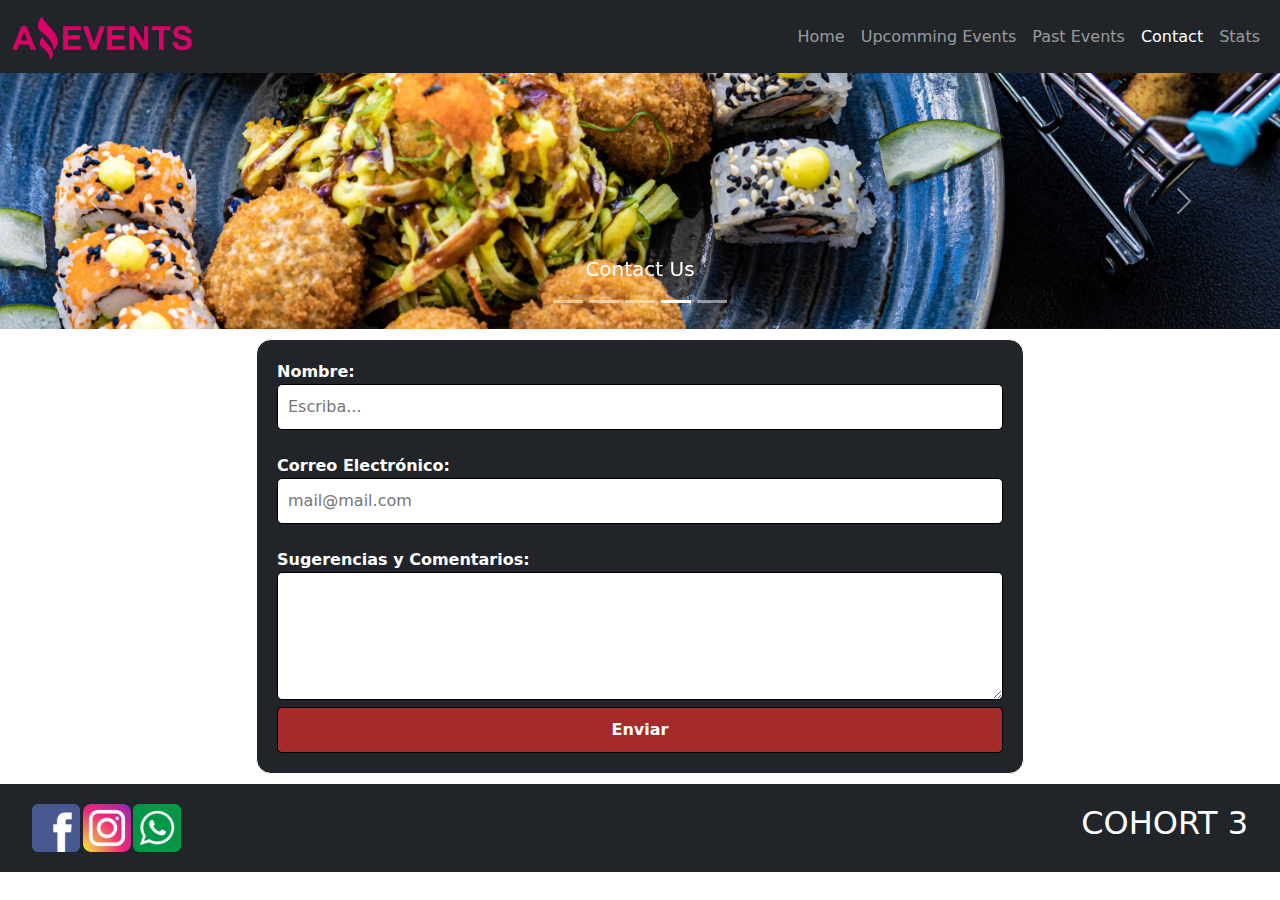
<file: contact.html>
<!DOCTYPE html>
<html lang="en">
  <head>
    <meta charset="UTF-8" />
    <meta name="viewport" content="width=device-width, initial-scale=1.0" />
    <title>Amazing Events</title>
    <link rel="icon" type="image/png" href="/images/favicon.png" />
    <link
      href="https://cdn.jsdelivr.net/npm/bootstrap@5.3.3/dist/css/bootstrap.min.css"
      rel="stylesheet"
      integrity="sha384-QWTKZyjpPEjISv5WaRU9OFeRpok6YctnYmDr5pNlyT2bRjXh0JMhjY6hW+ALEwIH"
      crossorigin="anonymous"
    />
    <link rel="stylesheet" href="/styles/styles.css" />
  </head>
  <body>
    <header class="sticky-top">
      <nav class="navbar navbar-expand-md bg-dark" data-bs-theme="dark">
        <div class="container-fluid">
          <a class="navbar-brand" href="/">
            <img
              src="/images/amazing_brand.png"
              alt="Logo"
              class="d-inline-block align-text-top object-fit-cover logo"
            />
          </a>
          <button
            class="navbar-toggler"
            type="button"
            data-bs-toggle="collapse"
            data-bs-target="#navbarNav"
            aria-controls="navbarNav"
            aria-expanded="false"
            aria-label="Toggle navigation"
          >
            <span class="navbar-toggler-icon"></span>
          </button>
          <div class="collapse navbar-collapse d-md-flex flex-md-row-reverse" id="navbarNav">
            <ul class="navbar-nav">
              <li class="nav-item">
                <a class="nav-link" href="/">Home</a>
              </li>
              <li class="nav-item">
                <a class="nav-link" href="/upcomingEvents.html">Upcomming Events</a>
              </li>
              <li class="nav-item">
                <a class="nav-link" href="/pastEvents.html">Past Events</a>
              </li>
              <li class="nav-item">
                <a class="nav-link active" aria-current="page" href="/contact.html">Contact</a>
              </li>
              <li class="nav-item">
                <a class="nav-link" href="/stats.html">Stats</a>
              </li>
            </ul>
          </div>
        </div>
      </nav>
    </header>

    <main>
      <div id="carouselExampleCaptions" class="carousel slide">
        <div class="carousel-indicators">
          <button
            type="button"
            data-bs-target="#carouselExampleCaptions"
            data-bs-slide-to="0"
            aria-current="true"
            aria-label="Slide 1"
          ></button>
          <button
            type="button"
            data-bs-target="#carouselExampleCaptions"
            data-bs-slide-to="1"
            aria-label="Slide 2"
          ></button>
          <button
            type="button"
            data-bs-target="#carouselExampleCaptions"
            data-bs-slide-to="2"
            aria-label="Slide 3"
          ></button>
          <button
            type="button"
            data-bs-target="#carouselExampleCaptions"
            data-bs-slide-to="3"
            class="active"
            aria-label="Slide 4"
          ></button>
          <button
            type="button"
            data-bs-target="#carouselExampleCaptions"
            data-bs-slide-to="4"
            aria-label="Slide 5"
          ></button>
        </div>
        <div class="carousel-inner">
          <div class="carousel-item">
            <img
              src="/images/bannerCine.jpg"
              class="carouselImg d-block object-fit-cover"
              alt="Cine"
            />
            <div class="carousel-caption d-none d-md-block">
              <h5>Home</h5>
            </div>
          </div>
          <div class="carousel-item">
            <img
              src="/images/bannerMuseo.jpg"
              class="carouselImg d-block object-fit-cover"
              alt="Museo"
            />
            <div class="carousel-caption d-none d-md-block">
              <h5>Upcomming Events</h5>
            </div>
          </div>
          <div class="carousel-item">
            <img
              src="/images/bannerMusic.jpg"
              class="carouselImg d-block object-fit-cover"
              alt="Music"
            />
            <div class="carousel-caption d-none d-md-block">
              <h5>Past Events</h5>
            </div>
          </div>
          <div class="carousel-item active">
            <img
              src="/images/bannerComida.jpg"
              class="carouselImg d-block object-fit-cover"
              alt="Comida"
            />
            <div class="carousel-caption d-none d-md-block">
              <h5>Contact Us</h5>
            </div>
          </div>
          <div class="carousel-item">
            <img
              src="/images/bannerLuces.jpg"
              class="carouselImg d-block object-fit-cover"
              alt="Luces"
            />
            <div class="carousel-caption d-none d-md-block">
              <h5>Stats</h5>
            </div>
          </div>
        </div>
        <button
          class="carousel-control-prev"
          type="button"
          data-bs-target="#carouselExampleCaptions"
          data-bs-slide="prev"
        >
          <span class="carousel-control-prev-icon" aria-hidden="true"></span>
          <span class="visually-hidden">Previous</span>
        </button>
        <button
          class="carousel-control-next"
          type="button"
          data-bs-target="#carouselExampleCaptions"
          data-bs-slide="next"
        >
          <span class="carousel-control-next-icon" aria-hidden="true"></span>
          <span class="visually-hidden">Next</span>
        </button>
      </div>

      <div class="container-fluid formulario">
        <form action="/data.html">
          <label for="nombre">Nombre: </label><br />
          <input id="nombre" placeholder="Escriba..." type="text" /><br /><br />
          <label for="email">Correo Electrónico: </label><br />
          <input id="email" placeholder="mail@mail.com" type="email" /><br /><br />
          <label for="email">Sugerencias y Comentarios: </label><br />
          <textarea name="comentarios" id="comentarios" cols="30" rows="10"></textarea>
          <input id="submit" type="submit" value="Enviar" />
        </form>
      </div>
    </main>

    <footer>
      <div class="row">
        <div class="col-6">
          <div class="container">
            <div class="row">
              <div class="col-3 col-sm-2 col-xl-1">
                <img
                  src="/images/facebook.png"
                  class="socialImg d-block object-fit-cover rounded"
                  alt="facebook"
                />
              </div>
              <div class="col-3 col-sm-2 col-xl-1">
                <img
                  src="/images/instagram.png"
                  class="socialImg d-block object-fit-cover rounded"
                  alt="instagram"
                />
              </div>
              <div class="col-3 col-sm-2 col-xl-1">
                <img
                  src="/images/whatsapp.png"
                  class="socialImg d-block object-fit-cover rounded"
                  alt="whatsapp"
                />
              </div>
            </div>
          </div>
        </div>

        <div class="col-6">
          <div class="container text-end">
            <h2>COHORT 3</h2>
          </div>
        </div>
      </div>
    </footer>
    <script
      src="https://cdn.jsdelivr.net/npm/bootstrap@5.3.3/dist/js/bootstrap.bundle.min.js"
      integrity="sha384-YvpcrYf0tY3lHB60NNkmXc5s9fDVZLESaAA55NDzOxhy9GkcIdslK1eN7N6jIeHz"
      crossorigin="anonymous"
    ></script>
  </body>
</html>
</file>
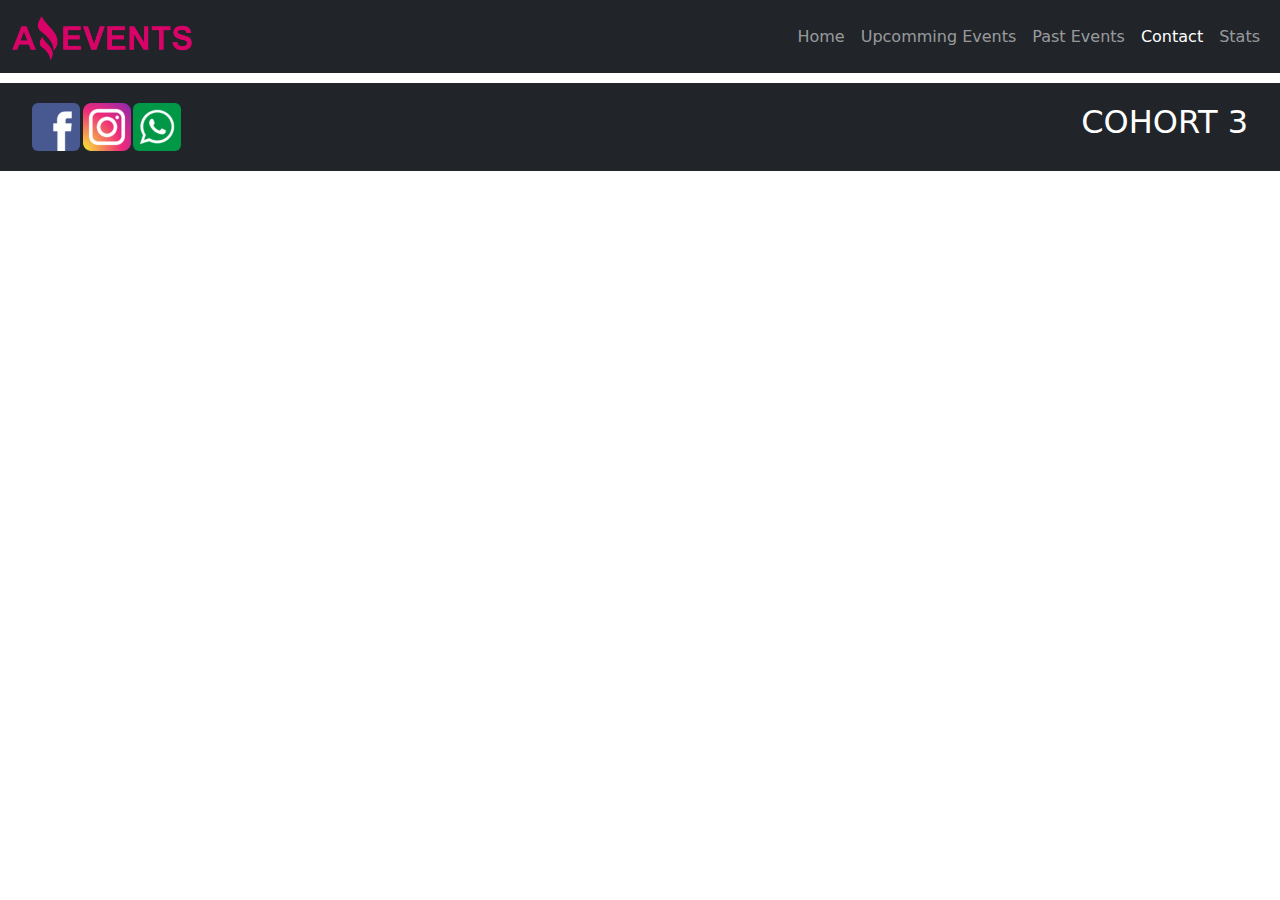
<file: details.html>
<!DOCTYPE html>
<html lang="en">
  <head>
    <meta charset="UTF-8" />
    <meta name="viewport" content="width=device-width, initial-scale=1.0" />
    <title>Amazing Events</title>
    <link rel="icon" type="image/png" href="/images/favicon.png" />
    <link
      href="https://cdn.jsdelivr.net/npm/bootstrap@5.3.3/dist/css/bootstrap.min.css"
      rel="stylesheet"
      integrity="sha384-QWTKZyjpPEjISv5WaRU9OFeRpok6YctnYmDr5pNlyT2bRjXh0JMhjY6hW+ALEwIH"
      crossorigin="anonymous"
    />
    <link rel="stylesheet" href="/styles/styles.css" />
  </head>
  <body>
    <header class="sticky-top">
      <nav class="navbar navbar-expand-md bg-dark" data-bs-theme="dark">
        <div class="container-fluid">
          <a class="navbar-brand" href="/">
            <img
              src="/images/amazing_brand.png"
              alt="Logo"
              class="d-inline-block align-text-top object-fit-cover logo"
            />
          </a>
          <button
            class="navbar-toggler"
            type="button"
            data-bs-toggle="collapse"
            data-bs-target="#navbarNav"
            aria-controls="navbarNav"
            aria-expanded="false"
            aria-label="Toggle navigation"
          >
            <span class="navbar-toggler-icon"></span>
          </button>
          <div class="collapse navbar-collapse d-md-flex flex-md-row-reverse" id="navbarNav">
            <ul class="navbar-nav">
              <li class="nav-item">
                <a class="nav-link" href="/">Home</a>
              </li>
              <li class="nav-item">
                <a class="nav-link" href="/upcomingEvents.html">Upcomming Events</a>
              </li>
              <li class="nav-item">
                <a class="nav-link" href="/pastEvents.html">Past Events</a>
              </li>
              <li class="nav-item">
                <a class="nav-link active" aria-current="page" href="/contact.html">Contact</a>
              </li>
              <li class="nav-item">
                <a class="nav-link" href="/stats.html">Stats</a>
              </li>
            </ul>
          </div>
        </div>
      </nav>
    </header>

    <main></main>

    <footer>
      <div class="row">
        <div class="col-6">
          <div class="container">
            <div class="row">
              <div class="col-3 col-sm-2 col-xl-1">
                <img
                  src="/images/facebook.png"
                  class="socialImg d-block object-fit-cover rounded"
                  alt="facebook"
                />
              </div>
              <div class="col-3 col-sm-2 col-xl-1">
                <img
                  src="/images/instagram.png"
                  class="socialImg d-block object-fit-cover rounded"
                  alt="instagram"
                />
              </div>
              <div class="col-3 col-sm-2 col-xl-1">
                <img
                  src="/images/whatsapp.png"
                  class="socialImg d-block object-fit-cover rounded"
                  alt="whatsapp"
                />
              </div>
            </div>
          </div>
        </div>

        <div class="col-6">
          <div class="container text-end">
            <h2>COHORT 3</h2>
          </div>
        </div>
      </div>
    </footer>
    <script
      src="https://cdn.jsdelivr.net/npm/bootstrap@5.3.3/dist/js/bootstrap.bundle.min.js"
      integrity="sha384-YvpcrYf0tY3lHB60NNkmXc5s9fDVZLESaAA55NDzOxhy9GkcIdslK1eN7N6jIeHz"
      crossorigin="anonymous"
    ></script>
  </body>
</html>
</file>
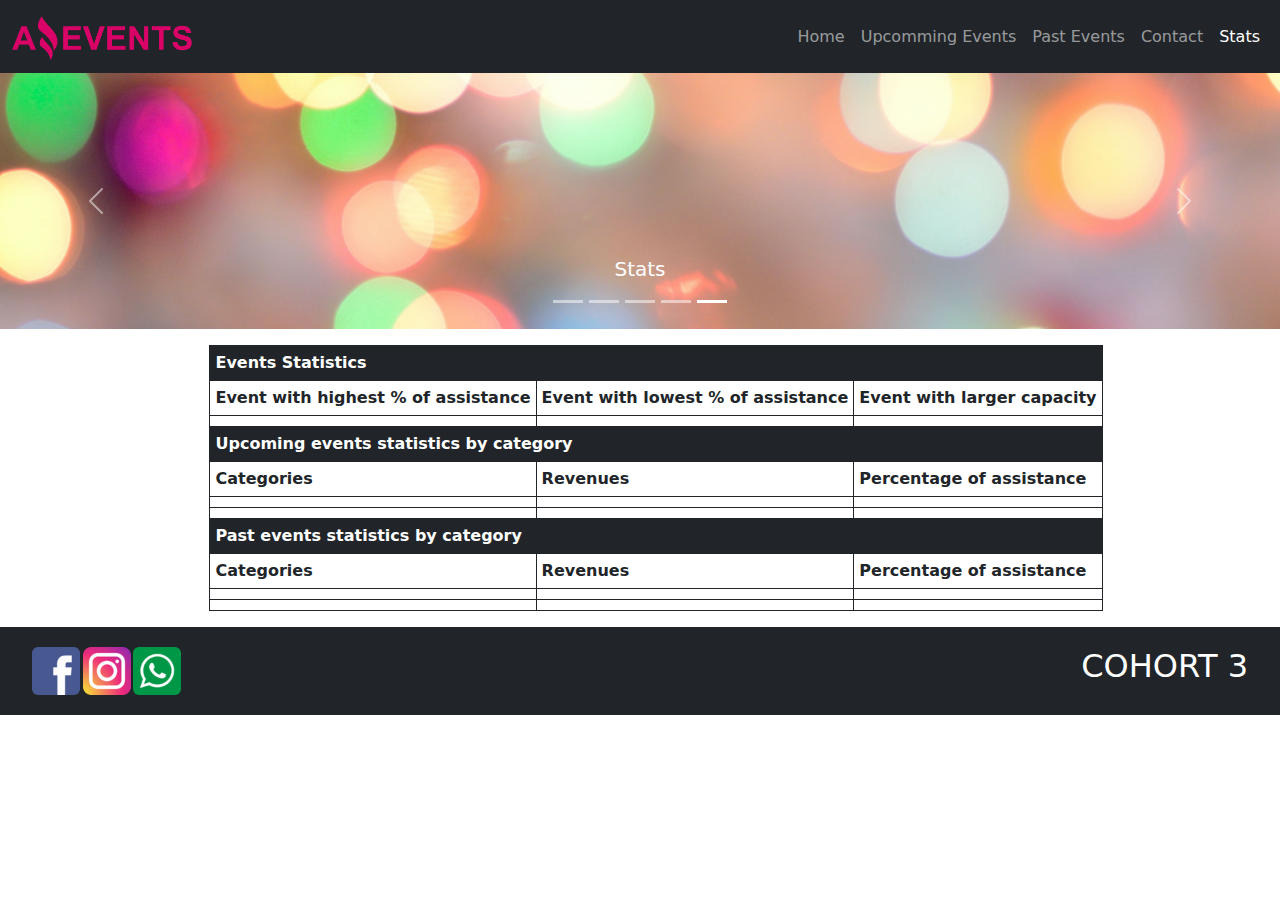
<file: stats.html>
<!DOCTYPE html>
<html lang="en">
  <head>
    <meta charset="UTF-8" />
    <meta name="viewport" content="width=device-width, initial-scale=1.0" />
    <title>Amazing Events</title>
    <link rel="icon" type="image/png" href="/images/favicon.png" />
    <link
      href="https://cdn.jsdelivr.net/npm/bootstrap@5.3.3/dist/css/bootstrap.min.css"
      rel="stylesheet"
      integrity="sha384-QWTKZyjpPEjISv5WaRU9OFeRpok6YctnYmDr5pNlyT2bRjXh0JMhjY6hW+ALEwIH"
      crossorigin="anonymous"
    />
    <link rel="stylesheet" href="/styles/styles.css" />
  </head>
  <body>
    <header class="sticky-top">
      <nav class="navbar navbar-expand-md bg-dark" data-bs-theme="dark">
        <div class="container-fluid">
          <a class="navbar-brand" href="/">
            <img
              src="/images/amazing_brand.png"
              alt="Logo"
              class="d-inline-block align-text-top object-fit-cover logo"
            />
          </a>
          <button
            class="navbar-toggler"
            type="button"
            data-bs-toggle="collapse"
            data-bs-target="#navbarNav"
            aria-controls="navbarNav"
            aria-expanded="false"
            aria-label="Toggle navigation"
          >
            <span class="navbar-toggler-icon"></span>
          </button>
          <div class="collapse navbar-collapse d-md-flex flex-md-row-reverse" id="navbarNav">
            <ul class="navbar-nav">
              <li class="nav-item">
                <a class="nav-link" href="/">Home</a>
              </li>
              <li class="nav-item">
                <a class="nav-link" href="/upcomingEvents.html">Upcomming Events</a>
              </li>
              <li class="nav-item">
                <a class="nav-link" href="/pastEvents.html">Past Events</a>
              </li>
              <li class="nav-item">
                <a class="nav-link" href="/contact.html">Contact</a>
              </li>
              <li class="nav-item">
                <a class="nav-link active" aria-current="page" href="/stats.html">Stats</a>
              </li>
            </ul>
          </div>
        </div>
      </nav>
    </header>

    <main>
      <div id="carouselExampleCaptions" class="carousel slide">
        <div class="carousel-indicators">
          <button
            type="button"
            data-bs-target="#carouselExampleCaptions"
            data-bs-slide-to="0"
            aria-current="true"
            aria-label="Slide 1"
          ></button>
          <button
            type="button"
            data-bs-target="#carouselExampleCaptions"
            data-bs-slide-to="1"
            aria-label="Slide 2"
          ></button>
          <button
            type="button"
            data-bs-target="#carouselExampleCaptions"
            data-bs-slide-to="2"
            aria-label="Slide 3"
          ></button>
          <button
            type="button"
            data-bs-target="#carouselExampleCaptions"
            data-bs-slide-to="3"
            aria-label="Slide 4"
          ></button>
          <button
            type="button"
            data-bs-target="#carouselExampleCaptions"
            data-bs-slide-to="4"
            class="active"
            aria-label="Slide 5"
          ></button>
        </div>
        <div class="carousel-inner">
          <div class="carousel-item">
            <img
              src="/images/bannerCine.jpg"
              class="carouselImg d-block object-fit-cover"
              alt="Cine"
            />
            <div class="carousel-caption d-none d-md-block">
              <h5>Home</h5>
            </div>
          </div>
          <div class="carousel-item">
            <img
              src="/images/bannerMuseo.jpg"
              class="carouselImg d-block object-fit-cover"
              alt="Museo"
            />
            <div class="carousel-caption d-none d-md-block">
              <h5>Upcomming Events</h5>
            </div>
          </div>
          <div class="carousel-item">
            <img
              src="/images/bannerMusic.jpg"
              class="carouselImg d-block object-fit-cover"
              alt="Music"
            />
            <div class="carousel-caption d-none d-md-block">
              <h5>Past Events</h5>
            </div>
          </div>
          <div class="carousel-item">
            <img
              src="/images/bannerComida.jpg"
              class="carouselImg d-block object-fit-cover"
              alt="Comida"
            />
            <div class="carousel-caption d-none d-md-block">
              <h5>Contact Us</h5>
            </div>
          </div>
          <div class="carousel-item active">
            <img
              src="/images/bannerLuces.jpg"
              class="carouselImg d-block object-fit-cover"
              alt="Luces"
            />
            <div class="carousel-caption d-none d-md-block">
              <h5>Stats</h5>
            </div>
          </div>
        </div>
        <button
          class="carousel-control-prev"
          type="button"
          data-bs-target="#carouselExampleCaptions"
          data-bs-slide="prev"
        >
          <span class="carousel-control-prev-icon" aria-hidden="true"></span>
          <span class="visually-hidden">Previous</span>
        </button>
        <button
          class="carousel-control-next"
          type="button"
          data-bs-target="#carouselExampleCaptions"
          data-bs-slide="next"
        >
          <span class="carousel-control-next-icon" aria-hidden="true"></span>
          <span class="visually-hidden">Next</span>
        </button>
      </div>

      <div class="container-fluid d-flex justify-content-center m-3">
        <table class="tabla">
          <!-- <caption>
          </caption> -->
          <thead>
            <tr>
              <th colspan="3">Events Statistics</th>
            </tr>
          </thead>
          <tbody>
            <tr>
              <td>Event with highest % of assistance</td>
              <td>Event with lowest % of assistance</td>
              <td>Event with larger capacity</td>
            </tr>
            <tr>
              <td></td>
              <td></td>
              <td></td>
            </tr>
            <tr>
              <th colspan="3">Upcoming events statistics by category</th>
            </tr>
            <tr>
              <td>Categories</td>
              <td>Revenues</td>
              <td>Percentage of assistance</td>
            </tr>
            <tr>
              <td></td>
              <td></td>
              <td></td>
            </tr>
            <tr>
              <td></td>
              <td></td>
              <td></td>
            </tr>
            <tr>
              <th colspan="3">Past events statistics by category</th>
            </tr>
            <tr>
              <td>Categories</td>
              <td>Revenues</td>
              <td>Percentage of assistance</td>
            </tr>
            <tr>
              <td></td>
              <td></td>
              <td></td>
            </tr>
            <tr>
              <td></td>
              <td></td>
              <td></td>
            </tr>
          </tbody>
          <!-- <tfoot>
        </tfoot> -->
        </table>
      </div>
    </main>

    <footer>
      <div class="row">
        <div class="col-6">
          <div class="container">
            <div class="row">
              <div class="col-3 col-sm-2 col-xl-1">
                <img
                  src="/images/facebook.png"
                  class="socialImg d-block object-fit-cover rounded"
                  alt="facebook"
                />
              </div>
              <div class="col-3 col-sm-2 col-xl-1">
                <img
                  src="/images/instagram.png"
                  class="socialImg d-block object-fit-cover rounded"
                  alt="instagram"
                />
              </div>
              <div class="col-3 col-sm-2 col-xl-1">
                <img
                  src="/images/whatsapp.png"
                  class="socialImg d-block object-fit-cover rounded"
                  alt="whatsapp"
                />
              </div>
            </div>
          </div>
        </div>

        <div class="col-6">
          <div class="container text-end">
            <h2>COHORT 3</h2>
          </div>
        </div>
      </div>
    </footer>
    <script
      src="https://cdn.jsdelivr.net/npm/bootstrap@5.3.3/dist/js/bootstrap.bundle.min.js"
      integrity="sha384-YvpcrYf0tY3lHB60NNkmXc5s9fDVZLESaAA55NDzOxhy9GkcIdslK1eN7N6jIeHz"
      crossorigin="anonymous"
    ></script>
  </body>
</html>
</file>
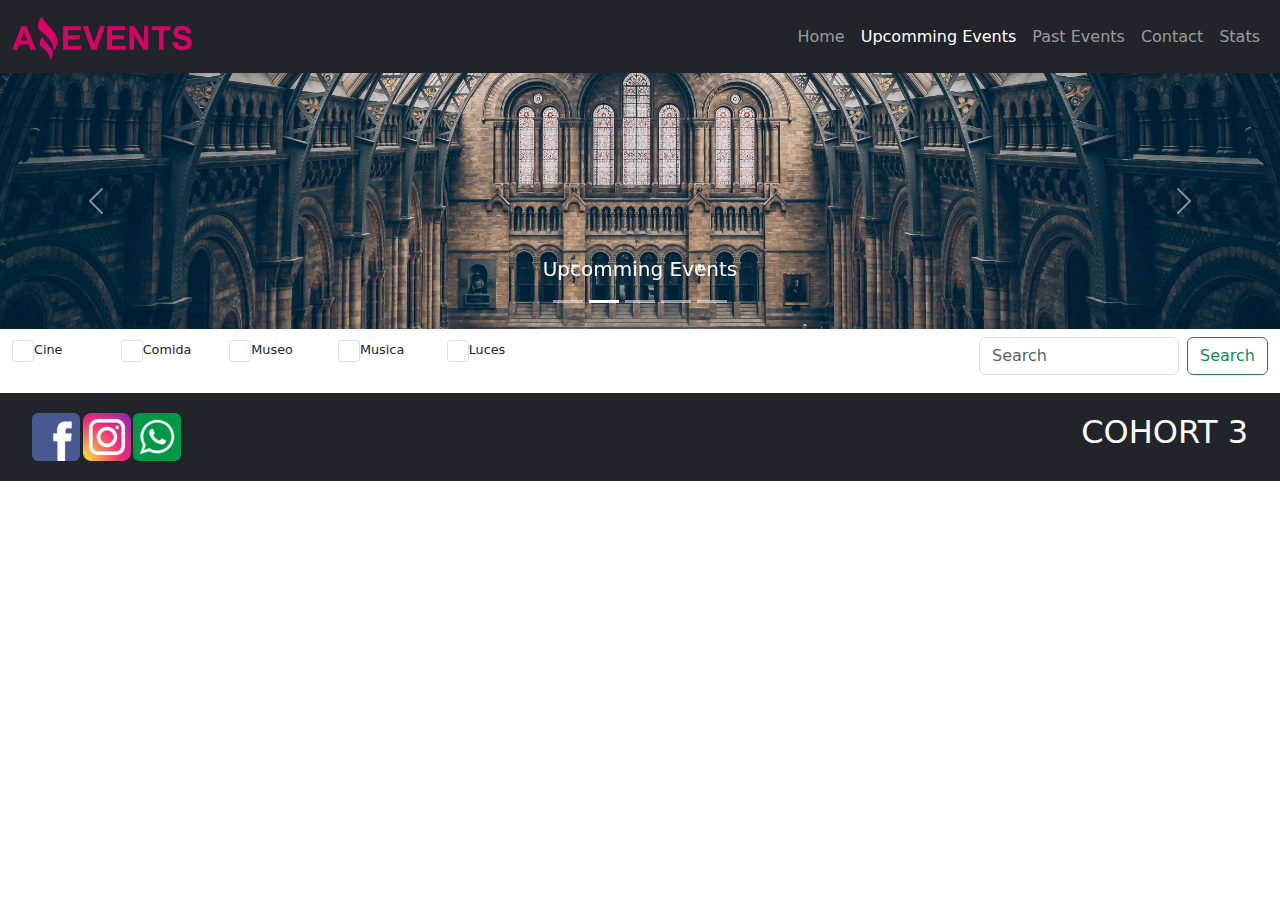
<file: upcomingEvents.html>
<!DOCTYPE html>
<html lang="en">
  <head>
    <meta charset="UTF-8" />
    <meta name="viewport" content="width=device-width, initial-scale=1.0" />
    <title>Amazing Events</title>
    <link rel="icon" type="image/png" href="/images/favicon.png" />
    <link
      href="https://cdn.jsdelivr.net/npm/bootstrap@5.3.3/dist/css/bootstrap.min.css"
      rel="stylesheet"
      integrity="sha384-QWTKZyjpPEjISv5WaRU9OFeRpok6YctnYmDr5pNlyT2bRjXh0JMhjY6hW+ALEwIH"
      crossorigin="anonymous"
    />
    <link rel="stylesheet" href="/styles/styles.css" />
    <script src="js/upcomingEvents.js" defer></script>
  </head>
  <body>
    <header class="sticky-top">
      <nav class="navbar navbar-expand-md bg-dark" data-bs-theme="dark">
        <div class="container-fluid">
          <a class="navbar-brand" href="/">
            <img
              src="/images/amazing_brand.png"
              alt="Logo"
              class="d-inline-block align-text-top object-fit-cover logo"
            />
          </a>
          <button
            class="navbar-toggler"
            type="button"
            data-bs-toggle="collapse"
            data-bs-target="#navbarNav"
            aria-controls="navbarNav"
            aria-expanded="false"
            aria-label="Toggle navigation"
          >
            <span class="navbar-toggler-icon"></span>
          </button>
          <div class="collapse navbar-collapse d-md-flex flex-md-row-reverse" id="navbarNav">
            <ul class="navbar-nav">
              <li class="nav-item">
                <a class="nav-link" href="/">Home</a>
              </li>
              <li class="nav-item">
                <a class="nav-link active" aria-current="page" href="/upcomingEvents.html"
                  >Upcomming Events</a
                >
              </li>
              <li class="nav-item">
                <a class="nav-link" href="/pastEvents.html">Past Events</a>
              </li>
              <li class="nav-item">
                <a class="nav-link" href="/contact.html">Contact</a>
              </li>
              <li class="nav-item">
                <a class="nav-link" href="/stats.html">Stats</a>
              </li>
            </ul>
          </div>
        </div>
      </nav>
    </header>

    <main>
      <div id="carouselExampleCaptions" class="carousel slide">
        <div class="carousel-indicators">
          <button
            type="button"
            data-bs-target="#carouselExampleCaptions"
            data-bs-slide-to="0"
            aria-current="true"
            aria-label="Slide 1"
          ></button>
          <button
            type="button"
            data-bs-target="#carouselExampleCaptions"
            data-bs-slide-to="1"
            class="active"
            aria-label="Slide 2"
          ></button>
          <button
            type="button"
            data-bs-target="#carouselExampleCaptions"
            data-bs-slide-to="2"
            aria-label="Slide 3"
          ></button>
          <button
            type="button"
            data-bs-target="#carouselExampleCaptions"
            data-bs-slide-to="3"
            aria-label="Slide 4"
          ></button>
          <button
            type="button"
            data-bs-target="#carouselExampleCaptions"
            data-bs-slide-to="4"
            aria-label="Slide 5"
          ></button>
        </div>
        <div class="carousel-inner">
          <div class="carousel-item">
            <img
              src="/images/bannerCine.jpg"
              class="carouselImg d-block object-fit-cover"
              alt="Cine"
            />
            <div class="carousel-caption d-none d-md-block">
              <h5>Home</h5>
            </div>
          </div>
          <div class="carousel-item active">
            <img
              src="/images/bannerMuseo.jpg"
              class="carouselImg d-block object-fit-cover"
              alt="Museo"
            />
            <div class="carousel-caption d-none d-md-block">
              <h5>Upcomming Events</h5>
            </div>
          </div>
          <div class="carousel-item">
            <img
              src="/images/bannerMusic.jpg"
              class="carouselImg d-block object-fit-cover"
              alt="Music"
            />
            <div class="carousel-caption d-none d-md-block">
              <h5>Past Events</h5>
            </div>
          </div>
          <div class="carousel-item">
            <img
              src="/images/bannerComida.jpg"
              class="carouselImg d-block object-fit-cover"
              alt="Comida"
            />
            <div class="carousel-caption d-none d-md-block">
              <h5>Contact Us</h5>
            </div>
          </div>
          <div class="carousel-item">
            <img
              src="/images/bannerLuces.jpg"
              class="carouselImg d-block object-fit-cover"
              alt="Luces"
            />
            <div class="carousel-caption d-none d-md-block">
              <h5>Stats</h5>
            </div>
          </div>
        </div>
        <button
          class="carousel-control-prev"
          type="button"
          data-bs-target="#carouselExampleCaptions"
          data-bs-slide="prev"
        >
          <span class="carousel-control-prev-icon" aria-hidden="true"></span>
          <span class="visually-hidden">Previous</span>
        </button>
        <button
          class="carousel-control-next"
          type="button"
          data-bs-target="#carouselExampleCaptions"
          data-bs-slide="next"
        >
          <span class="carousel-control-next-icon" aria-hidden="true"></span>
          <span class="visually-hidden">Next</span>
        </button>
      </div>

      <div class="container-fluid mt-2 mb-2">
        <div class="row">
          <form class="d-flex formu" role="search">
            <div class="col-6">
              <div class="row">
                <div class="col-sm-2 d-flex align-items-center">
                  <input class="form-check-input" type="checkbox" value="" id="cine" />
                  <label class="form-check-label" for="cine"> Cine </label>
                </div>
                <div class="col-sm-2 d-flex align-items-center">
                  <input class="form-check-input" type="checkbox" value="" id="comida" />
                  <label class="form-check-label" for="comida"> Comida </label>
                </div>
                <div class="col-sm-2 d-flex align-items-center">
                  <input class="form-check-input" type="checkbox" value="" id="museo" />
                  <label class="form-check-label" for="museo"> Museo </label>
                </div>
                <div class="col-sm-2 d-flex align-items-center">
                  <input class="form-check-input" type="checkbox" value="" id="musica" />
                  <label class="form-check-label" for="musica"> Musica </label>
                </div>
                <div class="col-sm-2 d-flex align-items-center">
                  <input class="form-check-input" type="checkbox" value="" id="luces" />
                  <label class="form-check-label" for="luces"> Luces </label>
                </div>
              </div>
            </div>
            <div class="col-6">
              <div class="d-flex flex-row-reverse">
                <button class="btn btn-outline-success" type="submit">Search</button>
                <input
                  class="form-control me-2 buscar"
                  type="search"
                  placeholder="Search"
                  aria-label="Search"
                />
              </div>
            </div>
          </form>
        </div>
      </div>

      <div class="container">
        <div id="padreTarjetas" class="row d-flex justify-content-center"></div>
      </div>
    </main>

    <footer>
      <div class="row">
        <div class="col-6">
          <div class="container">
            <div class="row">
              <div class="col-3 col-sm-2 col-xl-1">
                <img
                  src="/images/facebook.png"
                  class="socialImg d-block object-fit-cover rounded"
                  alt="facebook"
                />
              </div>
              <div class="col-3 col-sm-2 col-xl-1">
                <img
                  src="/images/instagram.png"
                  class="socialImg d-block object-fit-cover rounded"
                  alt="instagram"
                />
              </div>
              <div class="col-3 col-sm-2 col-xl-1">
                <img
                  src="/images/whatsapp.png"
                  class="socialImg d-block object-fit-cover rounded"
                  alt="whatsapp"
                />
              </div>
            </div>
          </div>
        </div>

        <div class="col-6">
          <div class="container text-end">
            <h2>COHORT 3</h2>
          </div>
        </div>
      </div>
    </footer>
    <script
      src="https://cdn.jsdelivr.net/npm/bootstrap@5.3.3/dist/js/bootstrap.bundle.min.js"
      integrity="sha384-YvpcrYf0tY3lHB60NNkmXc5s9fDVZLESaAA55NDzOxhy9GkcIdslK1eN7N6jIeHz"
      crossorigin="anonymous"
    ></script>
  </body>
</html>
</file>
<file: styles/styles.css>
:root{
    font-size: 14px;
    font-family: Cambria, Cochin, Georgia, Times, 'Times New Roman', serif;
}

.logo{
    width: 180px;
}

.carouselImg{
    width: 100%;
    min-width: 100px;
    max-height: 20vw;
    object-position: 50% 70%;
}

.card{
    width: 50%;
    height: 350px;
}

.cardImg{
    width: 95%;
    height: 18vw;
    object-position: 50% 70%;
}

.socialImg{
    width: 3rem;
    height: 3rem;
    object-fit: cover;
}

.formu{
    font-size: .8rem;
}

.form-check-input {
  width: .8rem;
  height: .8rem;
}

.formulario{
    background-color: #212529;
    color: white;
    padding: 10px;
    padding-bottom: 20px;
    font-weight: bold;
    text-align: justify;
    width: 50%;
    height: auto;
    padding: 20px;
    border: 1px solid;
    border-radius: 15px;
}

.formulario textarea, input{
    width: 100%;
    padding: 10px;
    border: 1px solid;
    border-radius: 5px;
}

.formulario textarea{
    height: 50vw;
}

#submit{
    font-weight: bold;
    font-size: 1rem;
    background-color: brown;
    color: white;
    border: 1px black solid;
}

.buscar{
    max-width: 200px;
    display: inline-block;
}

.tabla{
    font-weight: bold;
}

.tabla th, td{
    border: 1px #212529 solid;
    padding: 5px;
}

.tabla th {
    background-color: #212529;
    color: white;
}

footer{
    background-color: #212529;
    color: white;
    padding: 20px;
    margin-top: 10px;
}

@media only screen and (max-width:575px){
    .formulario{
        font-size: .8rem;
        margin-top: 10px;
        width: 90vw;
    }
    .formulario textarea{
        height: 20vw;
    }
    input{
        padding: 6px;
    }
    #submit{
        font-size: .6rem;
    }
}

@media only screen and (min-width: 576px) and (max-width: 767px) {

    .card{
        width: 95%;
        height: 350px;
    }
    
    .cardImg{
        width: 95%;
        height: 18vw;
        object-position: 50% 70%;
    }
    .formulario{
        font-size: .8rem;
        width: 80vw;
    }
    .formulario textarea{
        height: 10vw;
    }
    input{
        padding: 8px;
    }
    #submit{
        font-size: .6rem;
    }

}


@media only screen and (min-width: 768px) and (max-width: 1023px) {
    :root{
        font-size: 15px;
    }

    .card{
        width: 99%;
        height: 410px;
    }
    
    .cardImg{
        width: 95%;
        height: 17vw;
    }

    .formulario{
        width: 60vw;
        margin-top: 10px;
    }

    .formulario textarea{
        height: 15vw;
    }
}

@media only screen and (min-width: 1024px) {
    :root{
        font-size: 16px;
    }

    .card{
        width: 99%;
        height: 410px;
    }
    
    .cardImg{
        width: 95%;
        height: 10vw;
    }
    
    .formulario{
        width: 60vw;
        margin-top: 10px;
    }

    .formulario textarea{
        height: 10vw;
    }
}
</file>
